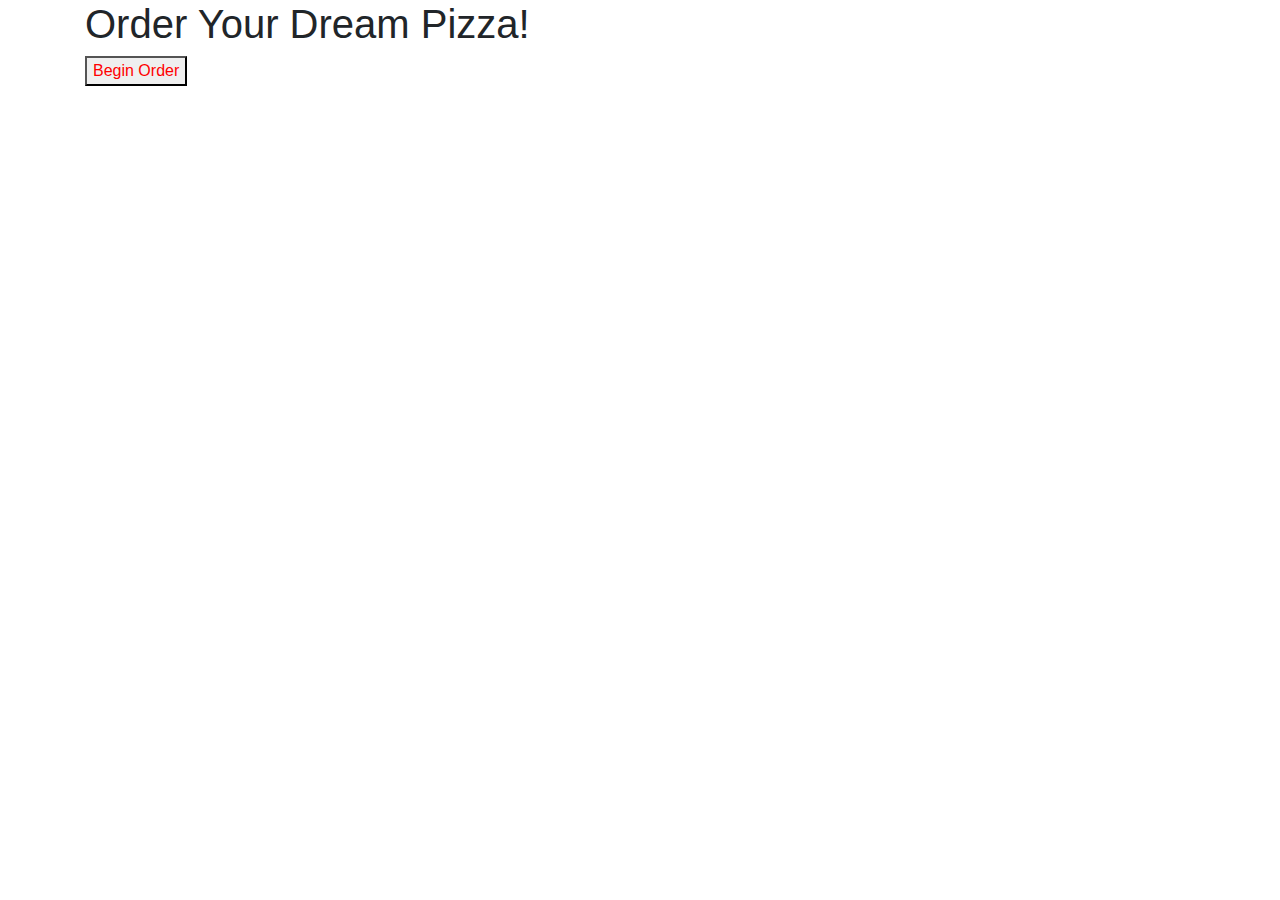
<file: index.html>
<!DOCTYPE html>
<html>

<head>
    <script src="js/env.js"></script>
    <link rel="stylesheet" href="https://cdn.jsdelivr.net/npm/bootstrap@4.0.0/dist/css/bootstrap.min.css"
        integrity="sha384-Gn5384xqQ1aoWXA+058RXPxPg6fy4IWvTNh0E263XmFcJlSAwiGgFAW/dAiS6JXm" crossorigin="anonymous">
    <link href="css/styles.css" rel="stylesheet" type="text/css">
    <title>PizzaPizza</title>
</head>

<body>
    <div class="container" id="form">
        <h1>Order Your Dream Pizza!</h1>
        <button type="button" class="begin-order" id="order-button">Begin Order</button>
        <form class="selections" id="test">
            <p class="form-control">Choose a pizza size: </p>
            <div id="size-select">
                <div class="form-check">
                    <input class="form-check-input" type="radio" id="small" name="size" value=9.99 />
                    <label for="small" class="form-check-label">Small</label>
                </div>
                <div class="form-check">
                    <input class="form-check-input" type="radio" id="Medium" name="size" value=12.99 />
                    <label for="Medium" class="form-check-label">Medium</label>
                </div>
                <div class="form-check">
                    <input class="form-check-input" type="radio" id="Large" name="size" value=15.99 />
                    <label for="Large" class="form-check-label">Large</label>
                </div>
                <div class="form-check">
                    <input class="form-check-input" type="radio" id="Giant" name="size" value=18.99 />
                    <label for="Giant" class="form-check-label">Giant</label>
                </div>
            </div>
            <p class="form-control mt-3">Choose your toppings</p>
            <div id="toppings-select">
                <div class="form-check">
                    <input class="form-check-input" type="checkbox" id="Pepperoni" name="topping" value=1.50 />
                    <label for="Pepperoni" class="form-check-label">Pepperoni</label>
                </div>
                <div class="form-check">
                    <input class="form-check-input" type="checkbox" id="Tomato" name="topping" value=1.50 />
                    <label for="Tomato" class="form-check-label">Tomato</label>
                </div>
                <div class="form-check">
                    <input class="form-check-input" type="checkbox" id="Pineapple" name="topping" value=1.50 />
                    <label for="Pineapple" class="form-check-label">Pineapple</label>
                </div>
                <div class="form-check">
                    <input class="form-check-input" type="checkbox" id="Mushrooms" name="topping" value=1.50 />
                    <label for="Mushrooms" class="form-check-label">Mushrooms</label>
                </div>
                <div class="form-check">
                    <input class="form-check-input" type="checkbox" id="Extra-Cheese" name="topping" value=1.50 />
                    <label for="Extra-Cheese" class="form-check-label">Extra Cheese?!</label>
                </div>
            </div>
            <div id="quantity-select">
                <div class="form-group mt-3">
                    <label for="quantity">How many of these delicious pizzas would you like?"</label>
                    <input class="form-control" id="quantity" type="number" min=1 value="1"><br />
                </div>
            </div>
            <div class="btn-group">
                <button type="submit" disabled class="btn btn-secondary" id="submit-order">Add to Order</button>
                <a href="javascript:void(0);" id="deliver-link"><button onClick="pizzaDelivery()" type="button" disabled class="btn btn-primary" id="deliver-me">Deliver my PIzza!!</button></a>
            </div>
        </form>
    </div>
    <div class="container" id="totals" style="display: none">
        <div>
            <p class="mt-3">Total: <span id="total-price"></span></p>
        </div>
        <div>
            <p>Coupon Code: <span id="coupon-code">Not Shown In Prod</span></p>
        </div>
    </div>
    <script src="js/jquery-1.11.2.js"></script>
    <script src="js/appConfig.js"></script>
    <script src="js/scripts.js"></script>
</body>

</html>
</file>
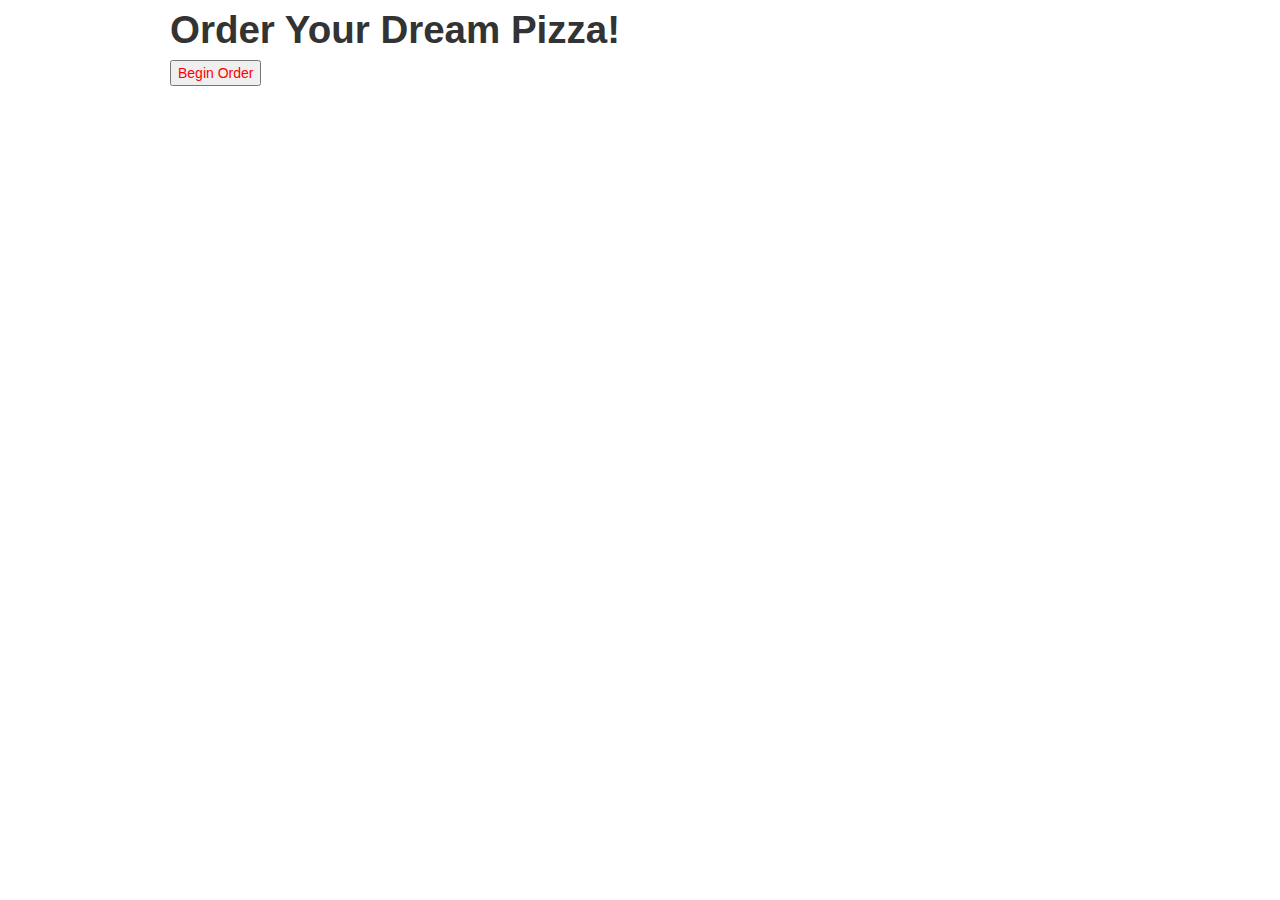
<file: home.html>
<!DOCTYPE html>
<html>
    <head>
        <link href="css/bootstrap.css" rel="stylesheet" type="text/css">
        <link href="css/styles.css" rel="stylesheet" type="text/css">
        <title>PizzaPizza</title>
    </head>
    <body>
        <div class="container">

            <h1>Order Your Dream Pizza!</h1>
            <button type="button" class="begin-order"><span id="order-button"></span></button>
            <form class="selections" id="test">
                <div id="size-select">
                    <div class="form-control">
                        <label class="form-group" for="size-select">Choose a pizza size: </label>
                        <input class="form-group" type="radio" id="small" name="size" value=9.99>Small</input><br />
                        <input class="form-group" type="radio" id="Medium" name="size" value=12.99>Medium</input><br />
                        <input class="form-group" type="radio" id="Large" name="size" value=15.99>Large</input><br />
                        <input class="form-group" type="radio" id="Giant" name="size" value=18.99>Giant</input><br />
                    </div>
                </div>
                <div id="toppings-select">
                    <div class="form-group">
                        <label class="form-control" for="toppings-select">Choose your toppings</label>
                        <input class="form-control" type="checkbox" id="Pepperoni" name="topping" value=1.50>Pepperoni</input><br />
                        <input class="form-control" type="checkbox" id="Tomato" name="topping" value=1.50>Tomato</input><br />
                        <input class="form-control" type="checkbox" id="Pineapple" name="topping" value=1.50>Pineapple</input><br />
                        <input class="form-control" type="checkbox" id="Mushrooms" name="topping" value=1.50>Mushrooms</input><br />
                        <input class="form-control" type="checkbox" id="Extra Cheese" name="topping" value=1.50>Extra Cheese</input><br />
                    </div>
                    <div id="quantity-select">
                        <label for="quantity">How Many?"</label>
                        <input id="quantity" type="number" min=1><br />
                    </div>
                </div>
                <button type="submit" class="btn" id="submit-order">Add to Order</button>
            </form>
            <div id="new-item">
                <button type="reset button">Order another!</button>
            </div>
        </div>
        <script src="js/jquery-1.11.2.js"></script>
        <script src="js/scripts.js"></script>
    </body>
</html>
</file>
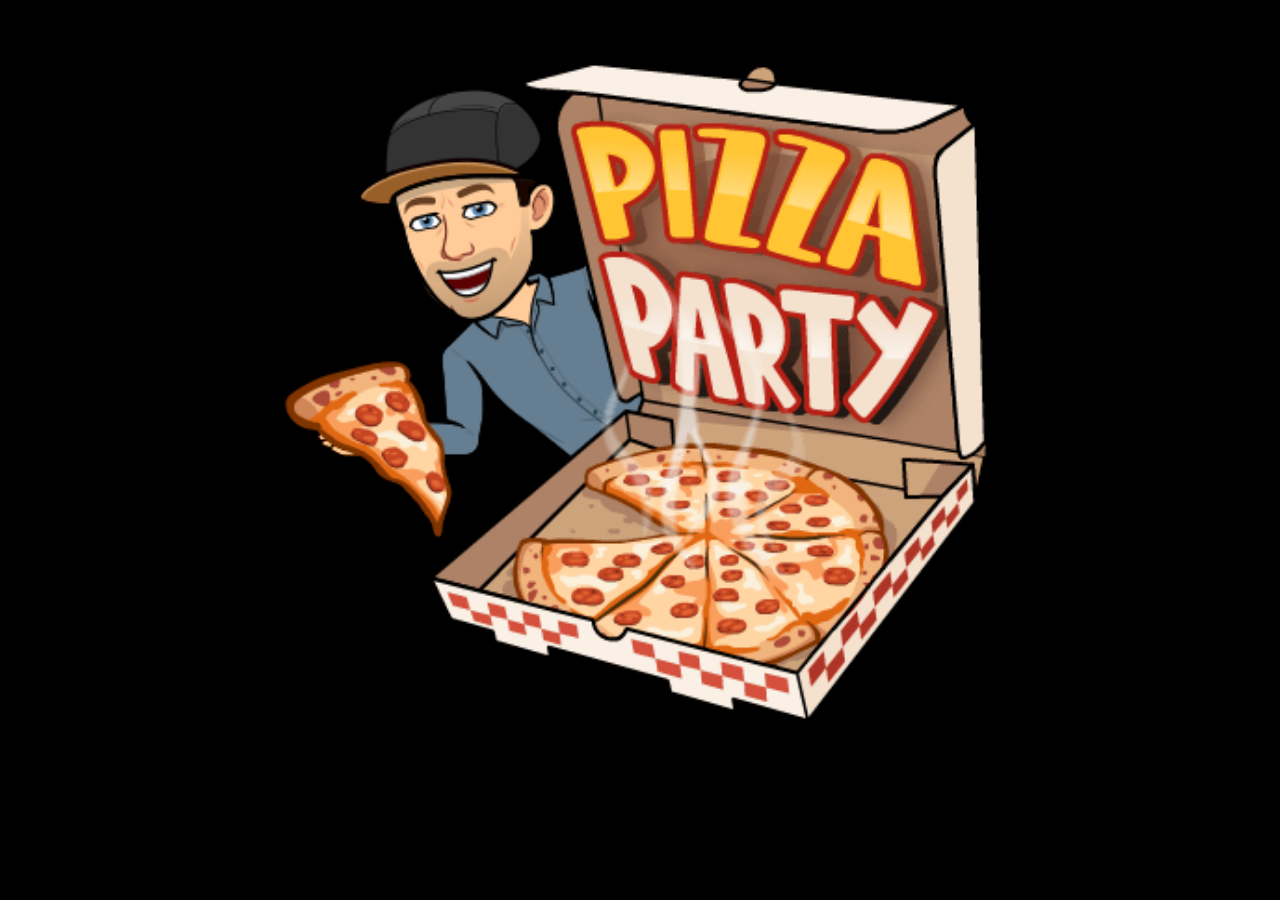
<file: pizza.html>
<!DOCTYPE html>
<html>

<head>
    <title>PizzaPizza</title>
    <link href="css/styles.css" rel="stylesheet" type="text/css">
</head>

<body style="background: black">
<div class="pizzatime"></div>
</body>
</html>
</file>
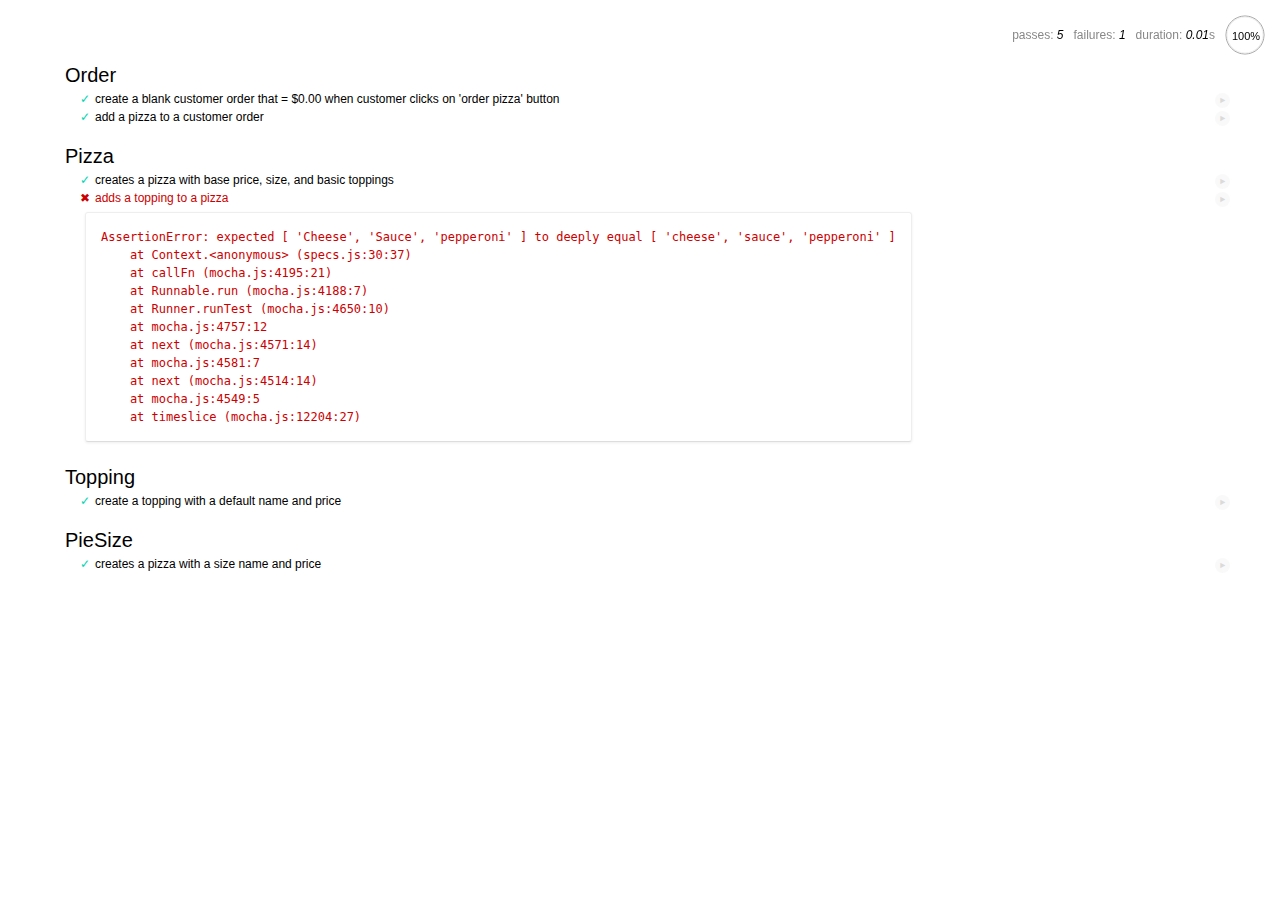
<file: spec/spec-runner.html>
<html>
<head>
  <title>Mocha spec runner</title>
  <link rel="stylesheet" href="mocha.css">
  <script src="https://ajax.googleapis.com/ajax/libs/jquery/1.11.3/jquery.min.js"></script>
</head>
<body>
  <div id="mocha"></div>
  <script src="../js/scripts.js"></script>
  <script src="mocha.js"></script>
  <script src="chai.js"></script>
  <script>mocha.setup('bdd');</script>
  <script src="specs.js"></script>
  <script>
    expect = chai.expect;
    mocha.checkLeaks();
    mocha.globals(['jQuery']);
    mocha.run();
  </script>
</body>
</html>
</file>
<file: css/styles.css>
.begin-order{
    color: red;
}
/*this is the form class that appears once the begin order is clicked*/
.selections{
    display:none;
}
/*this class is in the span in the select size option list*/
.pizzatime{
    min-height: 740px;
    max-width: 740px;
    background-image: url('pizza.png');
    background-repeat: no-repeat;
    background-size: cover;
    background-position: center;
    margin: auto;
}
.toppings-select{
    display:none;
}
.quantity{
    display:none;
}
#submit-order{
    display:none;
}
#new-item{
    display:none;
}
</file>
<file: spec/mocha.css>
@charset "utf-8";

body {
  margin:0;
}

#mocha {
  font: 20px/1.5 "Helvetica Neue", Helvetica, Arial, sans-serif;
  margin: 60px 50px;
}

#mocha ul,
#mocha li {
  margin: 0;
  padding: 0;
}

#mocha ul {
  list-style: none;
}

#mocha h1,
#mocha h2 {
  margin: 0;
}

#mocha h1 {
  margin-top: 15px;
  font-size: 1em;
  font-weight: 200;
}

#mocha h1 a {
  text-decoration: none;
  color: inherit;
}

#mocha h1 a:hover {
  text-decoration: underline;
}

#mocha .suite .suite h1 {
  margin-top: 0;
  font-size: .8em;
}

#mocha .hidden {
  display: none;
}

#mocha h2 {
  font-size: 12px;
  font-weight: normal;
  cursor: pointer;
}

#mocha .suite {
  margin-left: 15px;
}

#mocha .test {
  margin-left: 15px;
  overflow: hidden;
}

#mocha .test.pending:hover h2::after {
  content: '(pending)';
  font-family: arial, sans-serif;
}

#mocha .test.pass.medium .duration {
  background: #c09853;
}

#mocha .test.pass.slow .duration {
  background: #b94a48;
}

#mocha .test.pass::before {
  content: '✓';
  font-size: 12px;
  display: block;
  float: left;
  margin-right: 5px;
  color: #00d6b2;
}

#mocha .test.pass .duration {
  font-size: 9px;
  margin-left: 5px;
  padding: 2px 5px;
  color: #fff;
  -webkit-box-shadow: inset 0 1px 1px rgba(0,0,0,.2);
  -moz-box-shadow: inset 0 1px 1px rgba(0,0,0,.2);
  box-shadow: inset 0 1px 1px rgba(0,0,0,.2);
  -webkit-border-radius: 5px;
  -moz-border-radius: 5px;
  -ms-border-radius: 5px;
  -o-border-radius: 5px;
  border-radius: 5px;
}

#mocha .test.pass.fast .duration {
  display: none;
}

#mocha .test.pending {
  color: #0b97c4;
}

#mocha .test.pending::before {
  content: '◦';
  color: #0b97c4;
}

#mocha .test.fail {
  color: #c00;
}

#mocha .test.fail pre {
  color: black;
}

#mocha .test.fail::before {
  content: '✖';
  font-size: 12px;
  display: block;
  float: left;
  margin-right: 5px;
  color: #c00;
}

#mocha .test pre.error {
  color: #c00;
  max-height: 300px;
  overflow: auto;
}

/**
 * (1): approximate for browsers not supporting calc
 * (2): 42 = 2*15 + 2*10 + 2*1 (padding + margin + border)
 *      ^^ seriously
 */
#mocha .test pre {
  display: block;
  float: left;
  clear: left;
  font: 12px/1.5 monaco, monospace;
  margin: 5px;
  padding: 15px;
  border: 1px solid #eee;
  max-width: 85%; /*(1)*/
  max-width: calc(100% - 42px); /*(2)*/
  word-wrap: break-word;
  border-bottom-color: #ddd;
  -webkit-border-radius: 3px;
  -webkit-box-shadow: 0 1px 3px #eee;
  -moz-border-radius: 3px;
  -moz-box-shadow: 0 1px 3px #eee;
  border-radius: 3px;
}

#mocha .test h2 {
  position: relative;
}

#mocha .test a.replay {
  position: absolute;
  top: 3px;
  right: 0;
  text-decoration: none;
  vertical-align: middle;
  display: block;
  width: 15px;
  height: 15px;
  line-height: 15px;
  text-align: center;
  background: #eee;
  font-size: 15px;
  -moz-border-radius: 15px;
  border-radius: 15px;
  -webkit-transition: opacity 200ms;
  -moz-transition: opacity 200ms;
  transition: opacity 200ms;
  opacity: 0.3;
  color: #888;
}

#mocha .test:hover a.replay {
  opacity: 1;
}

#mocha-report.pass .test.fail {
  display: none;
}

#mocha-report.fail .test.pass {
  display: none;
}

#mocha-report.pending .test.pass,
#mocha-report.pending .test.fail {
  display: none;
}
#mocha-report.pending .test.pass.pending {
  display: block;
}

#mocha-error {
  color: #c00;
  font-size: 1.5em;
  font-weight: 100;
  letter-spacing: 1px;
}

#mocha-stats {
  position: fixed;
  top: 15px;
  right: 10px;
  font-size: 12px;
  margin: 0;
  color: #888;
  z-index: 1;
}

#mocha-stats .progress {
  float: right;
  padding-top: 0;
}

#mocha-stats em {
  color: black;
}

#mocha-stats a {
  text-decoration: none;
  color: inherit;
}

#mocha-stats a:hover {
  border-bottom: 1px solid #eee;
}

#mocha-stats li {
  display: inline-block;
  margin: 0 5px;
  list-style: none;
  padding-top: 11px;
}

#mocha-stats canvas {
  width: 40px;
  height: 40px;
}

#mocha code .comment { color: #ddd; }
#mocha code .init { color: #2f6fad; }
#mocha code .string { color: #5890ad; }
#mocha code .keyword { color: #8a6343; }
#mocha code .number { color: #2f6fad; }

@media screen and (max-device-width: 480px) {
  #mocha {
    margin: 60px 0px;
  }

  #mocha #stats {
    position: absolute;
  }
}
</file>
